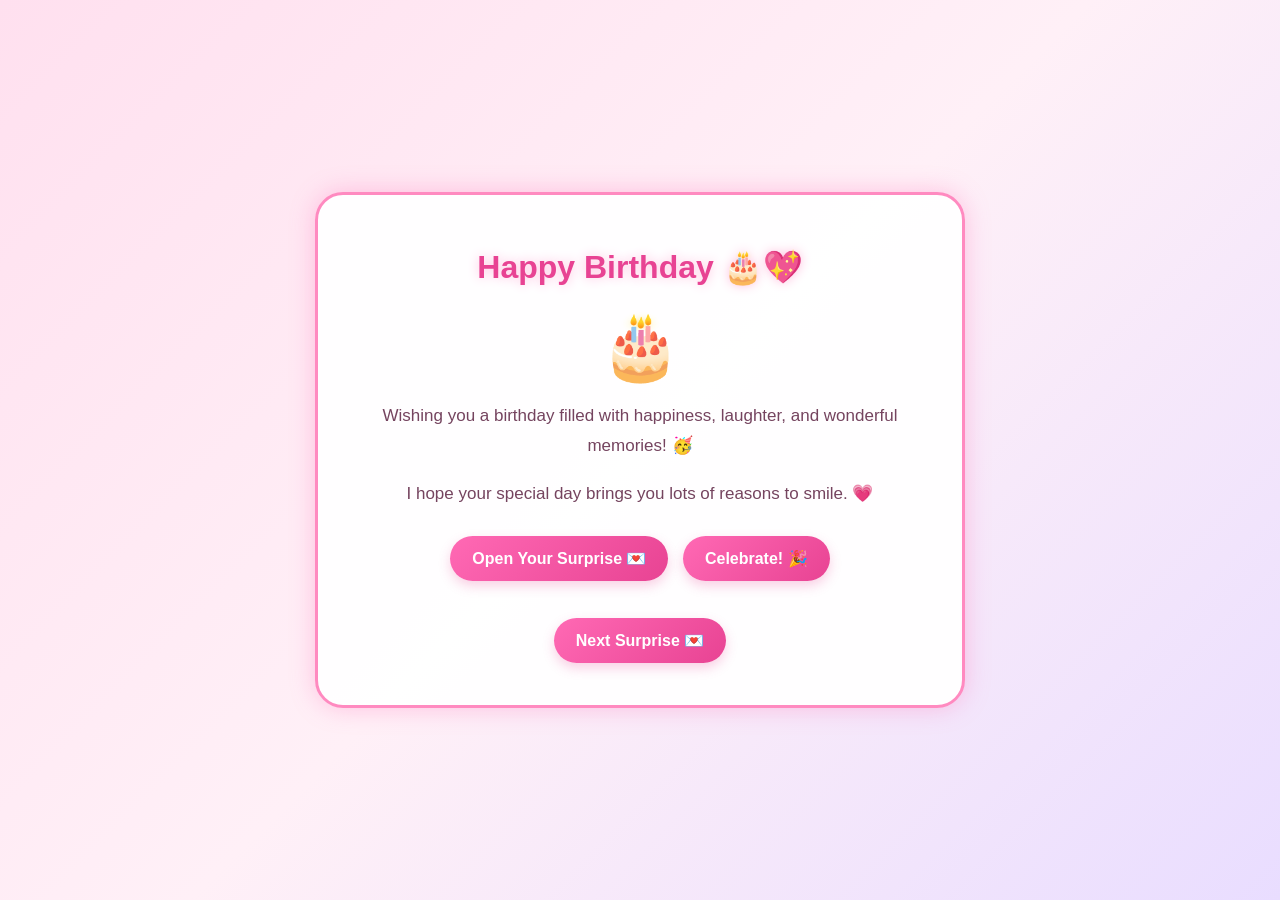
<file: index.html>
<!DOCTYPE html>
<html lang="en">
<head>
    <meta charset="UTF-8">
    <meta name="viewport" content="width=device-width, initial-scale=1.0">
    <title>Happy Birthday 🎂</title>
    <link rel="stylesheet" href="style.css">
    <script src="script.js" defer></script>
</head>
<body>
    <div class="floating-hearts" aria-hidden="true">
        <span>💗</span><span>💕</span><span>💖</span>
        <span>💝</span><span>💗</span>
    </div>

    <main class="card">
        <h1>Happy Birthday 🎂💖</h1>

        <div class="cake-emoji">🎂</div>

        <p>Wishing you a birthday filled with happiness, laughter, and wonderful memories! 🥳</p>

        <p> I hope your special day brings you lots of reasons to smile. 💗</p>

        <button type="button" onclick="openSurprise()">
            Open Your Surprise 💌
        </button>

        <section id="birthday-letter" hidden>
            <h2> Birthday Letter 💌</h2>
            <p>
                Happy Birthday! Thank you for being such a
                wonderful friend. May your new year bring you happiness,
                success, fun adventures, and beautiful memories! ✨
            </p>
        </section>

        <button type="button" onclick="celebrateBirthday()">
            Celebrate! 🎉
        </button>

        <p id="celebration-message" aria-live="polite"></p>

        <a href="message.html" class="button-link">
            Next Surprise 💌
        </a>
    </main>
</body>
</html>
</file>
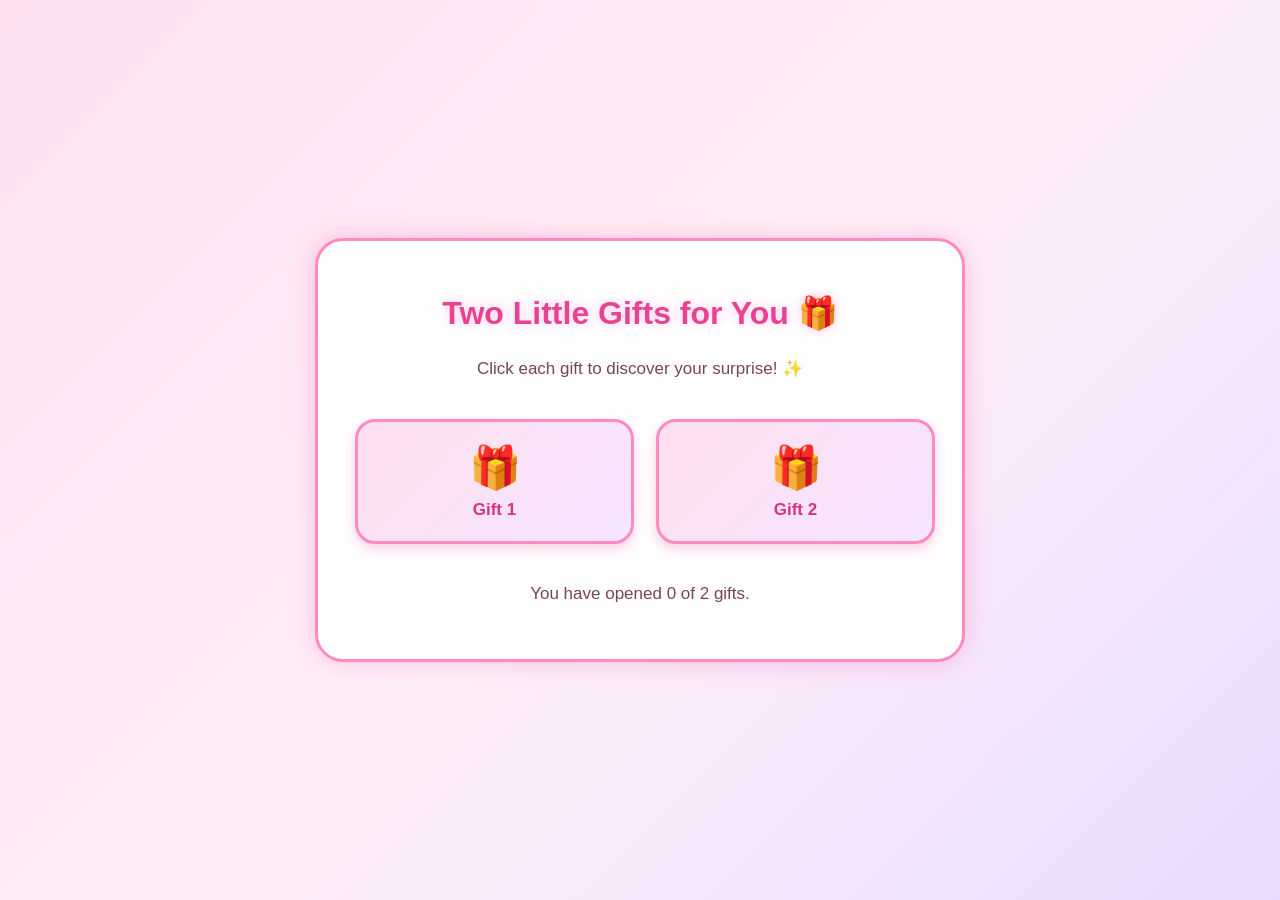
<file: gifts.html>
<!DOCTYPE html>
<html lang="en">
<head>
    <meta charset="UTF-8">
    <meta name="viewport" content="width=device-width, initial-scale=1.0">
    <title>Two Little Gifts 🎁</title>
    <link rel="stylesheet" href="style.css">
    <script src="script.js" defer></script>
</head>
<body>
    <div class="floating-hearts" aria-hidden="true">
        <span>💗</span><span>💕</span><span>💖</span>
        <span>💝</span><span>💗</span>
    </div>

    <main class="card">
        <h1>Two Little Gifts for You 🎁</h1>
        <p>Click each gift to discover your surprise! ✨</p>

        <div class="gift-container">
            <section class="gift-item">
                <button
                    type="button"
                    class="gift-box"
                    id="gift-one"
                    aria-expanded="false"
                    aria-controls="message-one"
                    onclick="openGift(1)">
                    🎁
                    <span>Gift 1</span>
                </button>

                <p id="message-one" class="gift-message" hidden>
                    You're an Amazing Friend! 💖 You are a wonderful
                    friend, and your kindness and cheerful personality
                    make you special. Never stop being yourself! ✨
                </p>
            </section>

            <section class="gift-item">
                <button
                    type="button"
                    class="gift-box"
                    id="gift-two"
                    aria-expanded="false"
                    aria-controls="message-two"
                    onclick="openGift(2)">
                    🎁
                    <span>Gift 2</span>
                </button>

                <p id="message-two" class="gift-message" hidden>
                    In world full of cry ,
                    I see my happiness in your eye.
                    The place where everybody show thier rudeness,
                    I see your cuteness and innocence.
                    When I write this poem,
                    I want to write about qualties of your,
                    But when I try to write something,
                    Then I realise there is no word to describe that
                    How pure is your soul.                 </p>
            </section>
        </div>

        <p id="gift-progress" aria-live="polite">
            You have opened 0 of 2 gifts.
        </p>

        <a href="question.html" id="personal-button" class="button-link" hidden>
            My Personal Message 💗
        </a>
    </main>
</body>
</html>
</file>
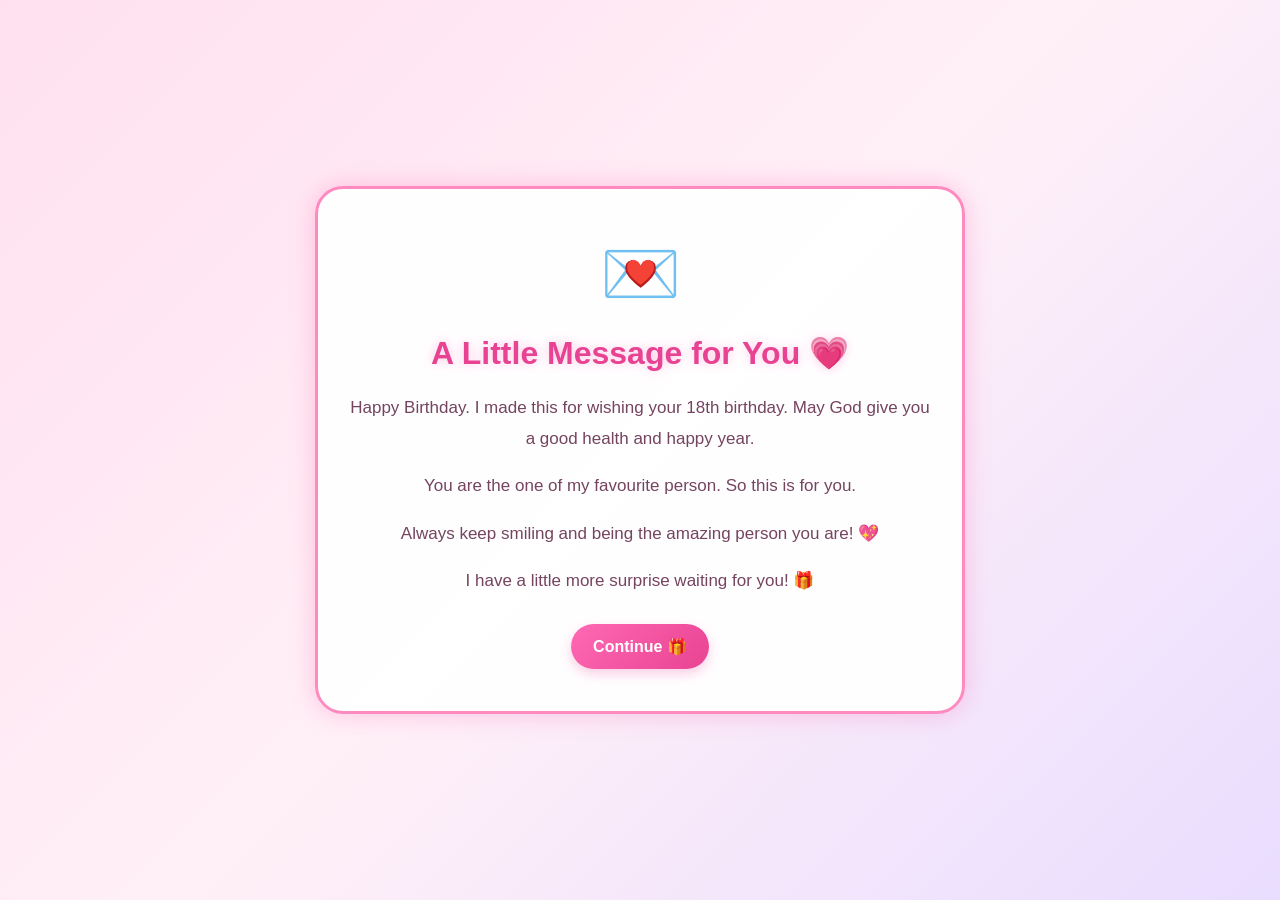
<file: message.html>
<!DOCTYPE html>
<html lang="en">
<head>
    <meta charset="UTF-8">
    <meta name="viewport" content="width=device-width, initial-scale=1.0">
    <title>A Little Message 💗</title>
    <link rel="stylesheet" href="style.css">
</head>
<body>
    <div class="floating-hearts" aria-hidden="true">
        <span>💗</span><span>💕</span><span>💖</span>
        <span>💝</span><span>💗</span>
    </div>

    <main class="card">
        <div class="big-emoji">💌</div>
        <h1>A Little Message for You 💗</h1>

        <p>
           Happy Birthday. I made this for wishing your 18th birthday. May God give you a good
           health and happy year.
        </p>
        <p>You are the one of my favourite person. So this is for you.</p>

        <p>
            Always keep smiling and being the amazing person you are! 💖
        </p>

        <p>I have a little more surprise waiting for you! 🎁</p>

        <a href="gifts.html" class="button-link">
            Continue 🎁
        </a>
    </main>
</body>
</html>
</file>
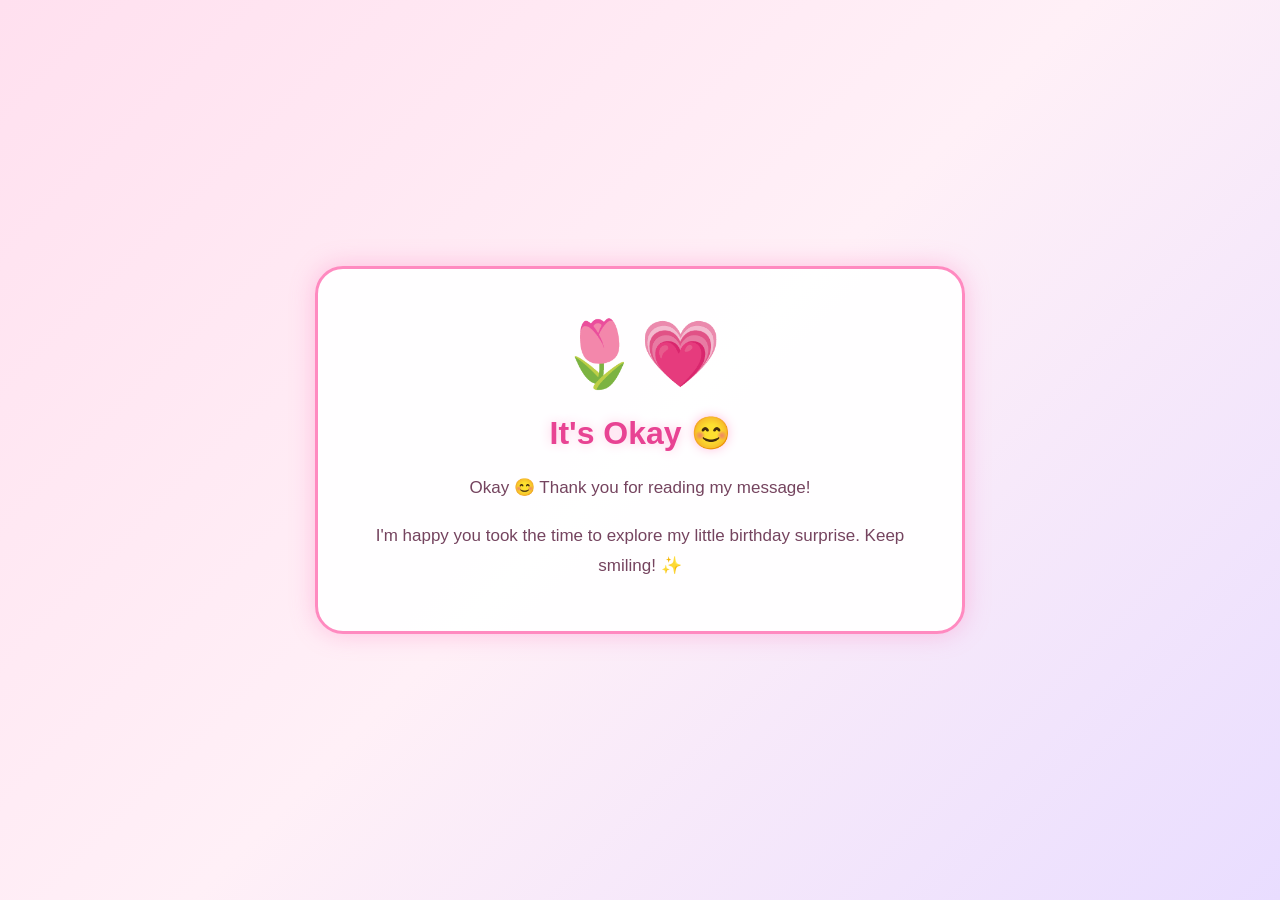
<file: no.html>
<!DOCTYPE html>
<html lang="en">
<head>
    <meta charset="UTF-8">
    <meta name="viewport" content="width=device-width, initial-scale=1.0">
    <title>It's Okay 😊</title>
    <link rel="stylesheet" href="style.css">
</head>
<body>
    <div class="floating-hearts" aria-hidden="true">
        <span>💗</span><span>💕</span><span>💖</span>
        <span>💝</span><span>💗</span>
    </div>

    <main class="card">
        <div class="big-emoji">🌷💗</div>

        <h1>It's Okay 😊</h1>

        <p>Okay 😊 Thank you for reading my message!</p>

        <p>
            I'm happy you took the time to explore
            my little birthday surprise. Keep smiling! ✨
        </p>
    </main>
</body>
</html>
</file>
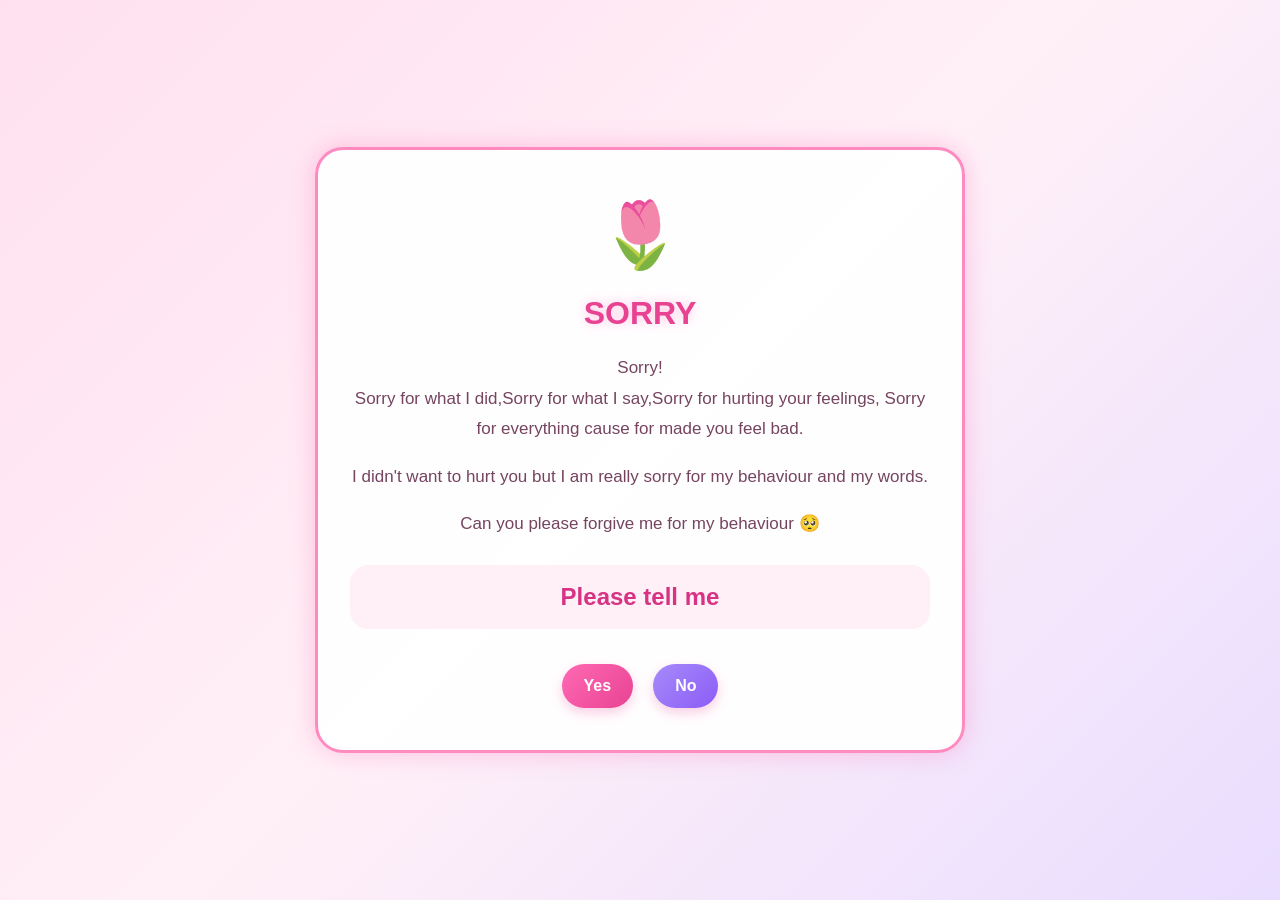
<file: question.html>
<!DOCTYPE html>
<html lang="en">
<head>
    <meta charset="UTF-8">
    <meta name="viewport" content="width=device-width, initial-scale=1.0">
    <title>SORRY!💗</title>
    <link rel="stylesheet" href="style.css">
</head>
<body>
    <div class="floating-hearts" aria-hidden="true">
        <span>💗</span><span>💕</span><span>💖</span>
        <span>💝</span><span>💗</span>
    </div>

    <main class="card">
        <div class="big-emoji">🌷</div>

        <h1>SORRY</h1>

        

        <p>Sorry!
            <br>
            Sorry for what I did,Sorry for what I say,Sorry for hurting your feelings,
            Sorry for everything cause for  made you feel bad.          
        </p>
        <p>I didn't want to hurt you but  I am really sorry for my behaviour and my words.
        </p>
        <p>Can you please forgive me for my behaviour 🥺  </p>

        <h2 class="question-text">
          Please tell me 
        </h2>

        <div class="answer-buttons">
            <a href="yes.html" class="button-link">Yes </a>
            <a href="no.html" class="button-link no-button">No </a>
        </div>
    </main>
</body>
</html>
</file>
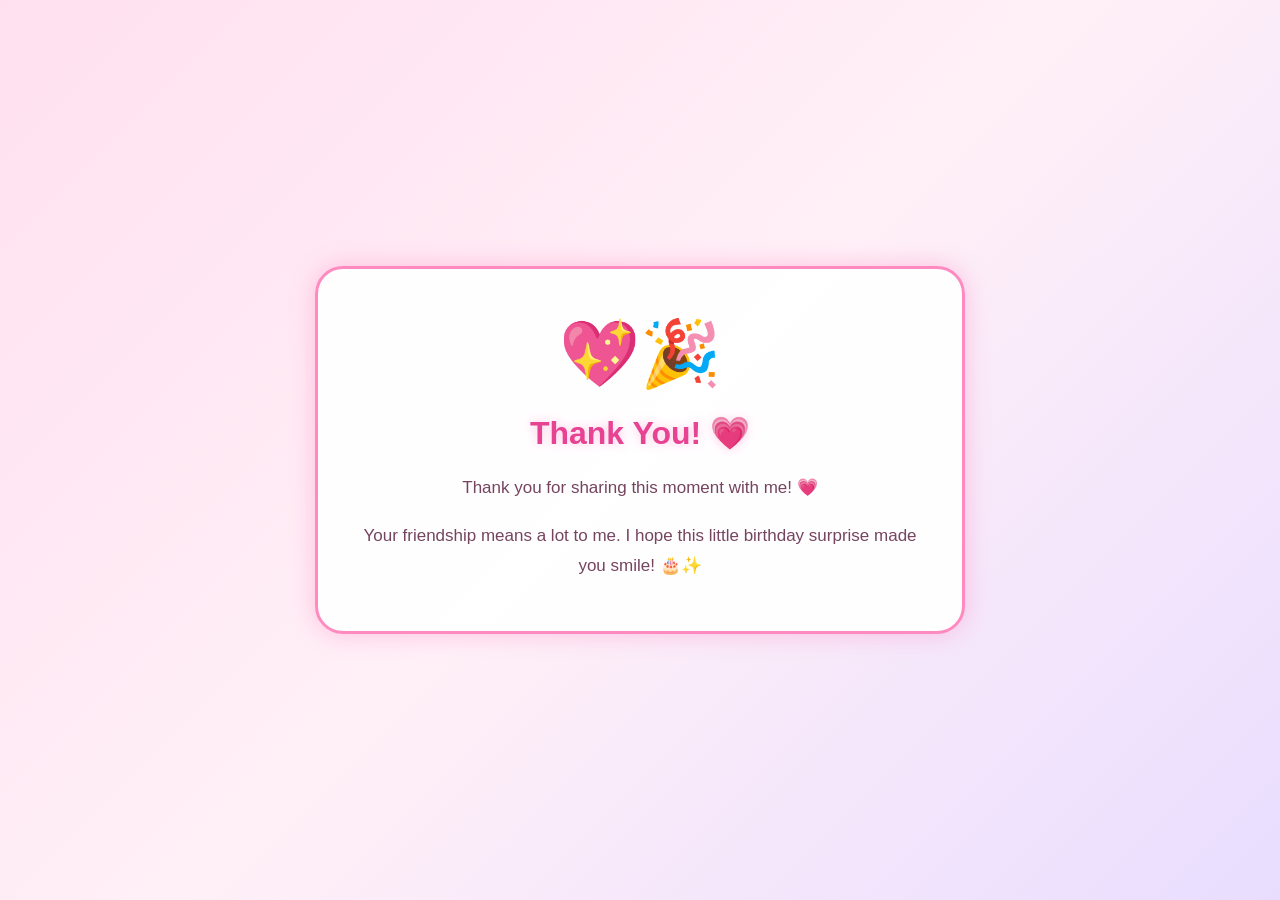
<file: yes.html>
<!DOCTYPE html>
<html lang="en">
<head>
    <meta charset="UTF-8">
    <meta name="viewport" content="width=device-width, initial-scale=1.0">
    <title>Thank You! 💗</title>
    <link rel="stylesheet" href="style.css">
</head>
<body>
    <div class="floating-hearts" aria-hidden="true">
        <span>💗</span><span>💕</span><span>💖</span>
        <span>💝</span><span>💗</span>
    </div>

    <main class="card">
        <div class="big-emoji">💖🎉</div>

        <h1>Thank You! 💗</h1>

        <p>Thank you for sharing this moment with me! 💗</p>

        <p>
            Your friendship means a lot to me.
            I hope this little birthday surprise made you smile! 🎂✨
        </p>
    </main>
</body>
</html>
</file>
<file: style.css>
/* GENERAL PAGE DESIGN */
* {
    box-sizing: border-box;
}

body {
    margin: 0;
    min-height: 100vh;
    padding: 30px 16px;
    display: flex;
    justify-content: center;
    align-items: center;
    overflow-x: hidden;
    font-family: Arial, sans-serif;
    color: #75445f;
    background: linear-gradient(
        135deg,
        #ffe0ef,
        #fff0f7,
        #e9ddff
    );
}

/* MAIN CARD */
.card {
    position: relative;
    z-index: 2;
    width: 100%;
    max-width: 650px;
    padding: 32px;
    text-align: center;
    background: rgba(255, 255, 255, 0.94);
    border: 3px solid #ff8ac0;
    border-radius: 28px;
    box-shadow: 0 0 25px rgba(255, 105, 180, 0.35);
    animation: cardAppear 0.9s ease-out;
}

h1 {
    color: #e84393;
    font-size: 32px;
    text-shadow: 0 0 12px #ffc0df;
}

h2 {
    color: #d63384;
}

p {
    font-size: 17px;
    line-height: 1.8;
}

/* CAKE AND LARGE EMOJIS */
.cake-emoji,
.big-emoji {
    margin: 15px 0;
    font-size: 65px;
    animation: gentleBounce 2s infinite ease-in-out;
}

.cake-emoji {
    animation-name: gentleBounce;
}

/* BUTTONS */
button,
.button-link {
    display: inline-block;
    margin: 10px 5px;
    padding: 13px 22px;
    border: none;
    border-radius: 30px;
    background: linear-gradient(135deg, #ff69b4, #e84393);
    color: white;
    font-family: inherit;
    font-size: 16px;
    font-weight: bold;
    text-decoration: none;
    cursor: pointer;
    box-shadow: 0 5px 12px rgba(232, 67, 147, 0.25);
    transition: transform 0.2s, box-shadow 0.2s;
}

button:hover,
.button-link:hover {
    transform: translateY(-3px);
    box-shadow: 0 8px 18px rgba(232, 67, 147, 0.35);
}

button:focus-visible,
.button-link:focus-visible {
    outline: 3px solid #8e44ad;
    outline-offset: 4px;
}

.no-button {
    background: linear-gradient(135deg, #a78bfa, #8b5cf6);
}

/* HIDDEN CONTENT */
[hidden] {
    display: none !important;
}

#birthday-letter {
    margin: 22px 0;
    padding: 20px;
    background: #fff0f7;
    border: 2px dashed #ff8ac0;
    border-radius: 18px;
    animation: cardAppear 0.6s ease-out;
}

#celebration-message {
    color: #e84393;
    font-weight: bold;
}

/* GIFT BOXES */
.gift-container {
    display: flex;
    justify-content: center;
    align-items: flex-start;
    flex-wrap: wrap;
    gap: 22px;
    margin: 25px 0;
}

.gift-item {
    flex: 1 1 220px;
    min-width: 0;
}

.gift-box {
    width: 100%;
    min-height: 125px;
    display: flex;
    flex-direction: column;
    align-items: center;
    justify-content: center;
    gap: 8px;
    border: 3px solid #ff8ac0;
    border-radius: 20px;
    background: linear-gradient(135deg, #ffe0ef, #f5e5ff);
    color: #d63384;
    font-size: 42px;
}

.gift-box span {
    font-size: 17px;
}

.gift-message {
    margin-top: 15px;
    padding: 15px;
    border-radius: 15px;
    background: #fff0f7;
    border: 1px dashed #ff8ac0;
    overflow-wrap: anywhere;
    animation: cardAppear 0.5s ease-out;
}

.question-text {
    margin: 25px 0;
    padding: 18px;
    border-radius: 18px;
    background: #fff0f7;
    overflow-wrap: anywhere;
}

.answer-buttons {
    display: flex;
    justify-content: center;
    flex-wrap: wrap;
    gap: 10px;
}

/* FLOATING HEART DECORATIONS */
.floating-hearts {
    position: fixed;
    inset: 0;
    overflow: hidden;
    pointer-events: none;
    z-index: 1;
}

.floating-hearts span {
    position: absolute;
    bottom: -60px;
    font-size: 25px;
    opacity: 0.7;
    animation: floatUp 12s linear infinite;
}

.floating-hearts span:nth-child(1) {
    left: 10%;
    animation-delay: 0s;
}

.floating-hearts span:nth-child(2) {
    left: 30%;
    animation-delay: 3s;
}

.floating-hearts span:nth-child(3) {
    left: 55%;
    animation-delay: 6s;
}

.floating-hearts span:nth-child(4) {
    left: 75%;
    animation-delay: 1.5s;
}

.floating-hearts span:nth-child(5) {
    left: 90%;
    animation-delay: 4.5s;
}

/* ANIMATIONS */
@keyframes floatUp {
    from {
        transform: translateY(0) rotate(0deg);
        opacity: 0;
    }

    15% {
        opacity: 0.7;
    }

    to {
        transform: translateY(-120vh) rotate(360deg);
        opacity: 0;
    }
}

@keyframes gentleBounce {
    0%, 100% {
        transform: translateY(0);
    }

    50% {
        transform: translateY(-10px);
    }
}

@keyframes cardAppear {
    from {
        opacity: 0;
        transform: translateY(20px);
    }

    to {
        opacity: 1;
        transform: translateY(0);
    }
}

/* MOBILE DESIGN */
@media (max-width: 480px) {
    body {
        padding: 18px 12px;
    }

    .card {
        padding: 22px 16px;
    }

    h1 {
        font-size: 26px;
    }

    p {
        font-size: 16px;
    }

    .cake-emoji,
    .big-emoji {
        font-size: 52px;
    }

    button,
    .button-link {
        max-width: 100%;
        padding: 12px 17px;
        font-size: 15px;
    }

    .gift-container {
        gap: 12px;
    }

    .gift-item {
        flex-basis: 100%;
    }
}

/* ACCESSIBILITY: RESPECT REDUCED MOTION */
@media (prefers-reduced-motion: reduce) {
    *,
    *::before,
    *::after {
        animation-duration: 0.01ms !important;
        animation-iteration-count: 1 !important;
        transition-duration: 0.01ms !important;
        scroll-behavior: auto !important;
    }
}
</file>
